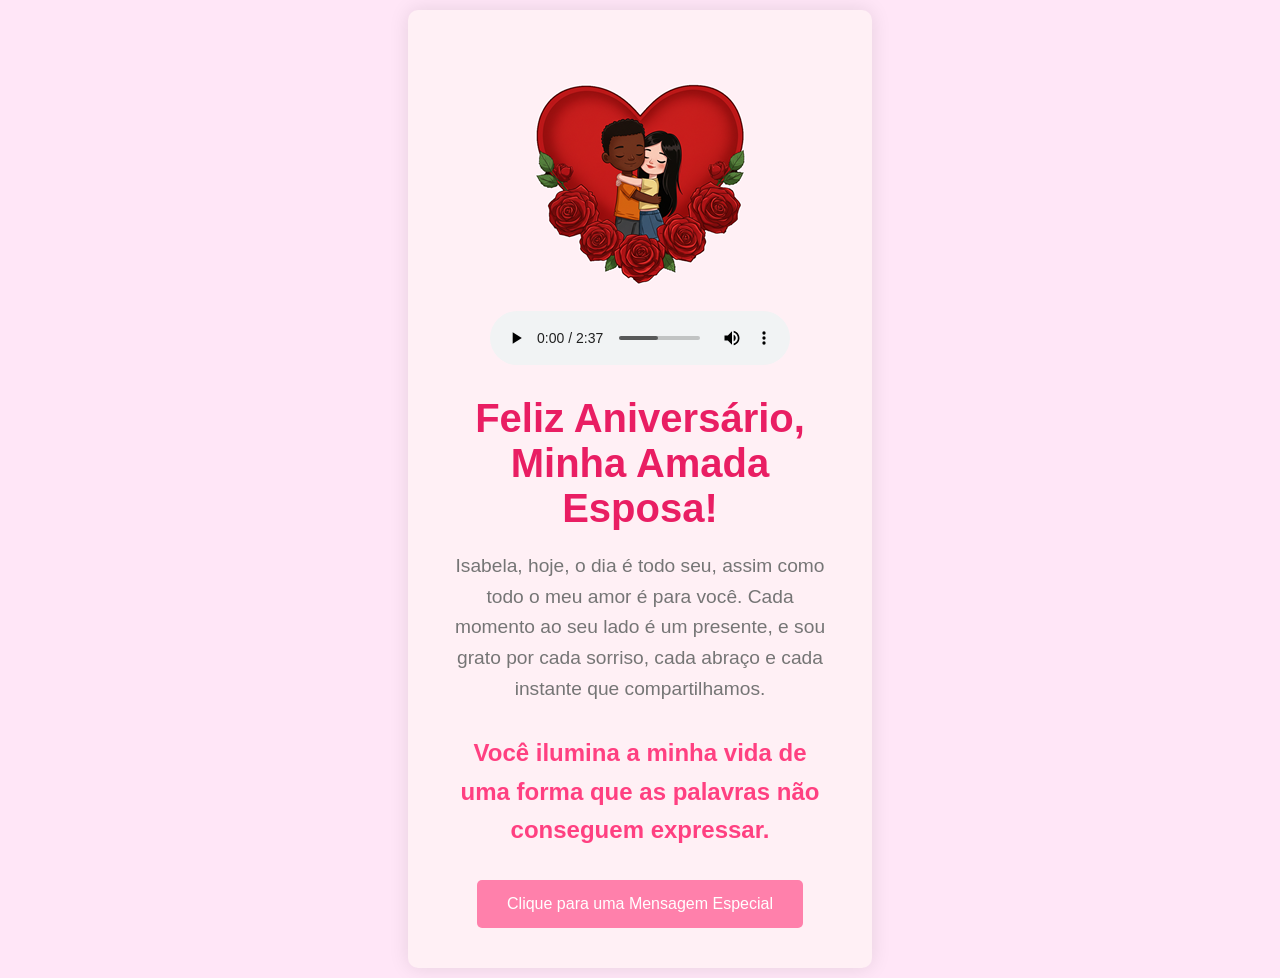
<file: HappyBirthday.html>
<!DOCTYPE html>
<html lang="pt-BR">
<head>
    <meta charset="UTF-8">
    <meta name="viewport" content="width=device-width, initial-scale=1.0">
    <title>Feliz Aniversário, Meu Amor!</title>
    <style>
        body {
            font-family: sans-serif;
            background-color: #ffe6f7; /* Um rosa suave */
            display: flex;
            justify-content: center;
            align-items: center;
            min-height: 100vh;
            margin: 0;
        }
        .container {
            background-color: #fff0f5; /* Um tom de rosa mais claro */
            padding: 40px;
            margin-top: 10px;
            margin-bottom: 10px;
            border-radius: 10px;
            box-shadow: 0 0 20px rgba(0, 0, 0, 0.1);
            text-align: center;
            max-width: 384px;
        }
        #imgWe {
            display: block; /* Para remover qualquer comportamento inline padrão */
            margin-left: auto;
            margin-right: auto; /* Centraliza horizontalmente dentro da div pai */
            margin-top: 5px;
            max-width: 90%; /* Garante que a imagem não ultrapasse a largura da tela do celular */
            height: auto; /* Mantém a proporção da imagem */
        }
        h1 {
            color: #e91e63; /* Um rosa vibrante */
            margin-bottom: 20px;
            font-size: 2.5em;
        }
        p {
            color: #757575;
            font-size: 1.2em;
            line-height: 1.6;
            margin-bottom: 30px;
        }
        .special-text {
            color: #ff4081; /* Outro tom de rosa */
            font-weight: bold;
            font-size: 1.5em;
        }
        button {
            background-color: #ff80ab; /* Um rosa mais quente */
            color: white;
            border: none;
            padding: 15px 30px;
            border-radius: 5px;
            cursor: pointer;
            font-size: 1em;
            transition: background-color 0.3s ease;
        }
        button:hover {
            background-color: #f50057; /* Um rosa mais escuro ao passar o mouse */
        }
        #mensagem-especial {
            margin-top: 20px;
            font-style: italic;
            color: #c2185b;
        }
    </style>
</head>
<body>
    <div class="container">
        <img id= "imgWe" src="We.png" alt="Nós nos abraçando em meu coração!">
        <audio src="OnlyYou.mp3" controls>Only You</audio>
        <h1>Feliz Aniversário, Minha Amada Esposa!</h1>
        <p>Isabela, hoje, o dia é todo seu, assim como todo o meu amor é para você. Cada momento ao seu lado é um presente, e sou grato por cada sorriso, cada abraço e cada instante que compartilhamos.</p>
        <p class="special-text">Você ilumina a minha vida de uma forma que as palavras não conseguem expressar.</p>
        <button id="botao-surpresa">Clique para uma Mensagem Especial</button>
        <p id="mensagem-especial" style="display: none;"></p>
    </div>

    <script>
        document.addEventListener('DOMContentLoaded', function() {
            const botaoSurpresa = document.getElementById('botao-surpresa');
            const mensagemEspecial = document.getElementById('mensagem-especial');
            const mensagens = [
                "Peça o que quiser, que eu lhe darei, mesmo que seja a metade do meu reino.",
                "Que se fará a mulher de cuja honra o rei se agrada?",
                "Mulher virtuosa quem a achará? O seu valor muito excede ao de rubis.",
                "As muitas águas não podem apagar este amor, nem os rios afogá-lo;",
                "Muitas mulheres são boas esposas, mas você é a melhor de todas."
            ];

            botaoSurpresa.addEventListener('click', function() {
                const mensagemAleatoria = mensagens[Math.floor(Math.random() * mensagens.length)];
                mensagemEspecial.textContent = mensagemAleatoria;
                mensagemEspecial.style.display = 'block';
                botaoSurpresa.style.display = 'none'; // Oculta o botão após o clique
            });
        });
    </script>
</body>
</html>
</file>
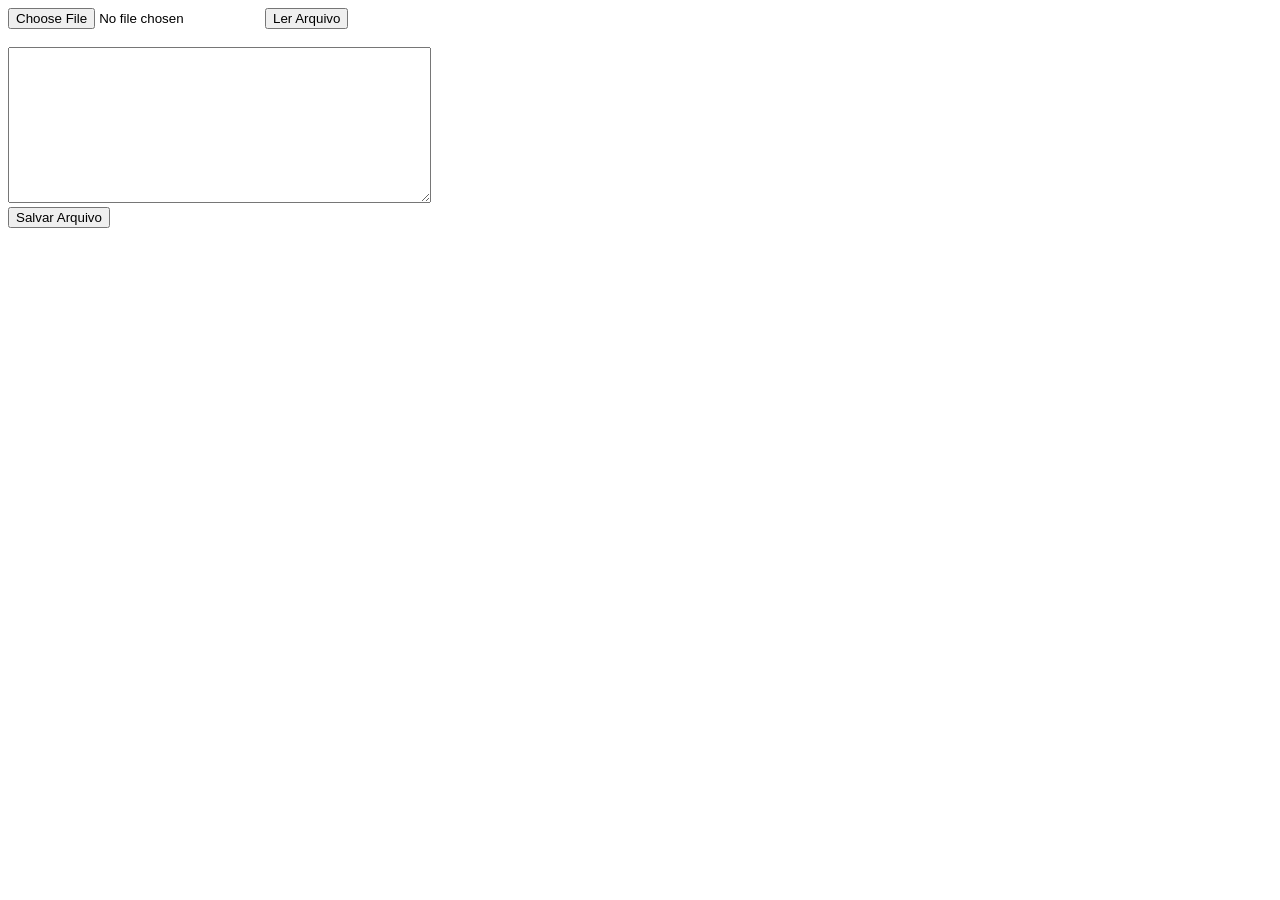
<file: Testofread.html>
<!DOCTYPE html>
<html lang="pt-br">
<head>
    <meta charset="UTF-8">
    <meta name="viewport" content="width=device-width, initial-scale=1.0">
    <title>Leitura e Gravação de Arquivos</title>
</head>
<body>
    <input type="file" id="arquivoInput">
    <button onclick="lerArquivo()">Ler Arquivo</button>
    <br><br>
    <textarea id="conteudoArquivo" rows="10" cols="50"></textarea>
    <br>
    <button onclick="salvarArquivo()">Salvar Arquivo</button>
    <div id="objetosJSON"></div>

    <script src="scriptTest.js"></script>   
</body>
</html>
</file>
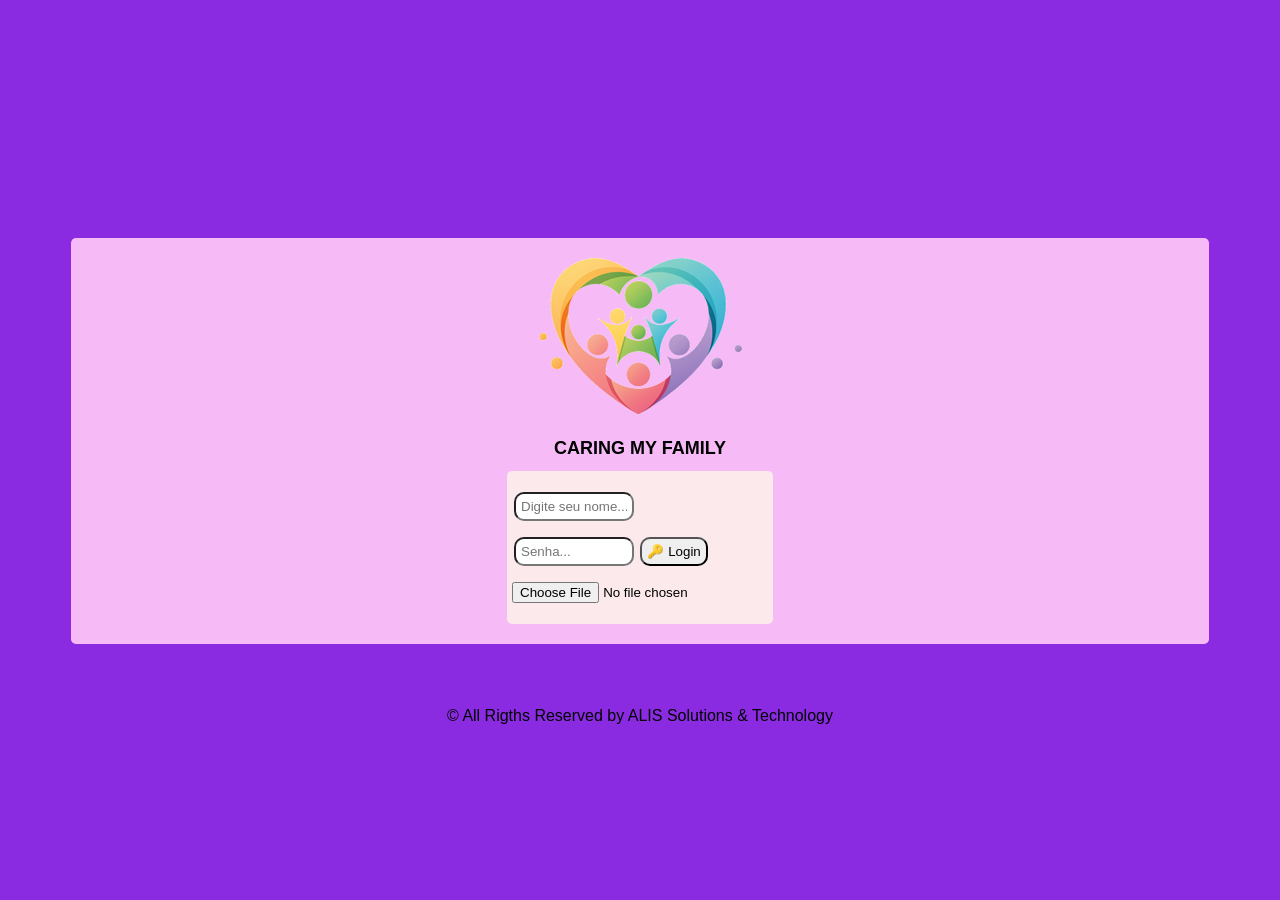
<file: imagens/MyFamily.html>
<html lang="pt-br">
<head>
    <meta charset="UTF-8">
    <meta name="viewport" content="width=device-width, initial-scale=1.0">
    <link rel="shortcut icon" href="favico_myFamily.ico" type="image/x-icon">
    <link rel="stylesheet" href="style_myFamily.css">
    <title>My Family</title>
</head>
<body>
    <main>
        <img id="logo" src="logo_myFamily.png" alt="Logo de My Family">
        <h1 style="font-weight: bold; font-size: 18px;">CARING MY FAMILY</h1>
        <div id="login">
           <form>
                <p><input type="text" name="Nome" id="idNome" class="inputLogin" placeholder="Digite seu nome..." required></p>
                <p><input type="password" name="Senha" id="idSenha" class="inputLogin" placeholder="Senha..." required> <button type="button" class="inputLogin" onclick="autenticar()">🔑 Login</button></p>
                <p><input type="file" id="arquivoInput"></p>
           </form>
        </div>
        <div id="menu">
            <button id="btnOrcamento" onclick="orcamentoOpen()" class="btnMenu">
                <img src="Budget.png" alt="Opção1: Orçamento" class="menuOpcao">
            </button>
            <button id="btnListaCompras" onclick="listaComprasOpen()" class="btnMenu">
                <img src="ShoppingList.png" alt="Opção2: Lista de Compras" class="menuOpcao">
            </button>
            <button onclick="salvarArraysEmTXT()" class="btnMenu">
                <img src="saveButton_myFamily.png" alt="Salvar" class="menuOpcao">
            </button>
        </div>
        <div id="divListaCompras">
            <header>
                <h1 style="font-weight: bold; font-size: 15px;">LISTA DE COMPRAS</h1>
            </header>
            <section>
                <div id="menuListaCompras">
                    <div style="display: flex; justify-content: space-between; align-items: center; margin-bottom: 5px;">
                        <button onclick="menuOpen()" class="btnVoltar">⏪</button>
                        <button onclick="saveList()" style="font-size: 20px;">💾</button>
                        <button onclick="listSearch()" style="font-size: 20px;">🔍</button>
                        <button onclick="apagarList()" style="font-size: 20px; width: 40px;">🗑</button>
                    </div>
                    <div style="display: block; text-align: center; margin-bottom: 5px;"> 
                        <select name="listDate" id="listDate" style="border-radius: 3px;">
                            <option id="opListDate" value="Selecione">Data da lista</option>
                        </select> 
                    </div>
                </div>
                <div id="entradas">
                    <label for="produto">PRODUTO</label>
                    <input type="text" name="produto" id="produto" class="listInputs"><br>
                    <label for="quantidade">QUANTIDADE</label>
                    <input type="number" name="quantidade" id="quantidade" class="listInputs"><br>
                    <label for="preco">PREÇO</label>
                    <input type="number" name="preco" id="preco" class="listInputs">
                    <button style="margin-top: 5px; font-size: 18px;" onclick="addItemCompras()" class="listInputs">🛒 Adicionar</button>
                </div>
                <div id="lista">
                    <ol>

                    </ol>
                </div>
                <div id="total"></div>    
            </section>
        </div>
    </main>
    <script src="script_myFamily.js"></script>    
</body>
<footer>
    <p>&#169 All Rigths Reserved by ALIS Solutions & Technology</p>
</footer>
</html>
</file>
<file: imagens/style_myFamily.css>
/*----------------- Estilos Gerais ---------------------*/
body {
    font-family: 'Segoe UI', Tahoma, Geneva, Verdana, sans-serif;
    text-align: center;
    background-color: blueviolet;
    align-content: center;
}
main {
    background-color: rgb(246, 187, 246);
    padding: 10px;
    margin: 5%;
    border-radius: 5px;
    box-shadow: 5px;
}
#logo {
    padding: 5px;
}
button{
    cursor: pointer;
}
.btnVoltar {
    font-size: 20px;
    left: 5px; 
}
/*----------------- Estilos Login ---------------------*/
#login {
    display: block;
    margin-top: 10px;
    margin-bottom: 10px;
    margin-left: auto;
    margin-right: auto;
    border: 5px;
    border-radius: 5px;
    border-color: rgb(52, 4, 96);
    text-align: left;
    max-width: 256px;
    background-color: rgb(251, 233, 236);
    padding: 5px;
}
.inputlogin {
    padding: 5px;
    border-radius: 10px;
    margin-left: 2px;
}
input.inputlogin {
    max-width: 120px;
}
/*----------------- Estilos MainMenu ---------------------*/
#menu {
    display: none;
    margin-top: 10px;
    margin-bottom: 10px;
    margin-left: auto;
    margin-right: auto;
    border: 5px;
    border-radius: 5px;
    border-color: rgb(52, 4, 96);
    text-align: center;
    max-width: 512px;
    background-color: rgb(251, 233, 236);
    padding: 5px;
    box-shadow: 5px;
}
.menuOpcao {
    margin: 5px;
    max-width: 100px;
    height: auto;
}
.btnMenu {
    background-color: blueviolet;
    border-radius: 10px;
}
/*----------------- Estilos Lista de Compras ---------------------*/
#divListaCompras {
    display: none;
}
#menuListaCompras {
    display: grid;
    max-width: 60%;
    background-color: rgb(251, 233, 236);
    padding: 5px;
    box-shadow: 5px;
    border: 3px;
    border-radius: 5px;
    margin: auto;
    margin-bottom: 5px; 
}
div#entradas {
    display: grid;
    width: 60%;
    padding: 5px;
    margin: auto;
    background-color: rgb(251, 233, 236);
    border-radius: 5px;
}
.listInputs {
    margin: auto;
    width: 70%;
    border-radius: 5px;
    text-align: center;
}
div#total {
            text-align: center;
            border-color: blueviolet;
            border: 2px;
            margin: auto;
            font-style: bold;
            background-color: pink;
            border-radius: 5px;
            padding: 5px;
            width: 60%;
        }

        div#lista {
            background-color: rgb(251, 233, 236);
            border-radius: 5px;
            padding: 5px;
            margin: auto;
            width: 60%;
            text-align: left; 
        }
</file>
